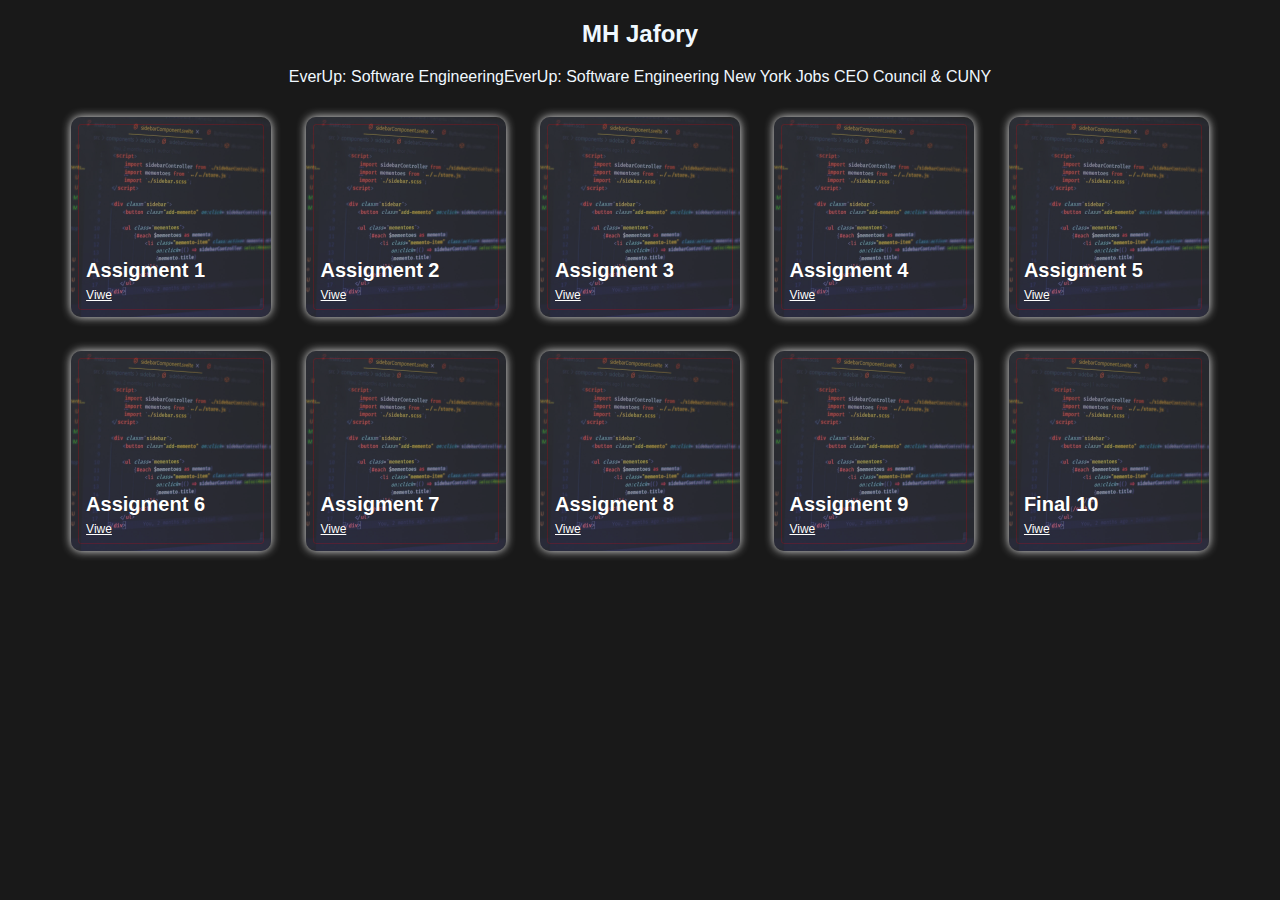
<file: index.html>
<!DOCTYPE html>
<html>

<head>
    <title>Portfolio | Magfur Jafory</title>
    <meta name="viewport" content="width=device-width, initial-scale=1.0">
</head>
<style>
    body {
        padding: 0;
        margin: 0;
        height: 100%;
        background-color: rgba(0, 0, 0, 0.9);
        background-size: cover;
        /*        background-image: linear-gradient(to right top, #051937, #004d7a, #008793, #00bf72, #a8eb12);*/
        /* clip-path: polygon(30% 0%, 70% 0%, 100% 30%, 100% 70%, 70% 100%, 30% 100%, 0% 70%, 0% 30%); */
        font-family: sans-serif
    }


    .top {
        text-align: center;
        color: aliceblue;
    }


    .middle {
        text-align: center;
        width: 100%;
    }

    .card {
        width: 200px;
        height: 200px;
        margin: 15px;
        background-color: #333;
        border-radius: 10px;
        outline: 1px solid rgba(255, 0, 0, 0.5);
        outline-offset: -8px;
        box-shadow: 0px 0px 10px 0px rgba(255, 255, 255, 0.9);
        position: relative;
        display: inline-flex;
        overflow: hidden;
    }

    .card-image {
        position: absolute;
        ;
        inset: 0;
        width: 100%;
        height: 100%;
        object-fit: cover;
        opacity: .6;
        transition: transform .75s;
    }

    .card:hover .card-image {
        transform: scale(1.15);
    }

    .card-title {
        position: absolute;
        color: white;
        left: 15px;
        bottom: 15px;
        font-size: 20px;
        text-shadow: 0 0 1px rgba(0, 0, 0, 0.5);
    }

    .card-link {
        position: absolute;
        color: white;
        left: 15px;
        bottom: 15px;
        font-size: 12px;
        text-shadow: 0 0 1px rgba(0, 0, 0, 0.5);
    }
    
  @media only screen and (max-width: 600px) {
        
    .card {
        width: 280px;
        height: 200px;
        margin: 15px;
        background-color: #333;
        border-radius: 10px;
        outline: 1px solid rgba(255, 0, 0, 0.5);
        outline-offset: -8px;
        box-shadow: 0px 0px 10px 0px rgba(255, 255, 255, 0.9);
        position: relative;
        display: inline-flex;
        overflow: hidden;
    }

    }
</style>

<body>


    <div class="top">
        <h2>MH Jafory</h2>
        <p>EverUp: Software EngineeringEverUp: Software Engineering New York Jobs CEO Council & CUNY</p>
    </div>
    <div class="middle">
        <div class="card">
            <img src="background.jpeg" alt="background_image" class="card-image">
            <h3 class="card-title">Assigment 1</h3>
            <a class="card-link" href="https://mjafory.github.io/semc/Assignment_1/">Viwe</a>
        </div>
        <div class="card">
            <img src="background.jpeg" alt="background_image" class="card-image">
            <h3 class="card-title">Assigment 2</h3>
            <a class="card-link" href="https://mjafory.github.io/semc/Assignment_2/">Viwe</a>
        </div>
        <div class="card">
            <img src="background.jpeg" alt="background_image" class="card-image">
            <h3 class="card-title">Assigment 3</h3>
            <a class="card-link" href="https://mjafory.github.io/semc/Assignment_3/">Viwe</a>
        </div>
        <div class="card">
            <img src="background.jpeg" alt="background_image" class="card-image">
            <h3 class="card-title">Assigment 4</h3>
            <a class="card-link" href="https://mjafory.github.io/semc/Assignment_4/">Viwe</a>
        </div>
        <div class="card">
            <img src="background.jpeg" alt="background_image" class="card-image">
            <h3 class="card-title">Assigment 5</h3>
            <a class="card-link" href="https://mjafory.github.io/semc/Assignment_5/">Viwe</a>
        </div>
        <div class="card">
            <img src="background.jpeg" alt="background_image" class="card-image">
            <h3 class="card-title">Assigment 6</h3>
            <a class="card-link" href="https://mjafory.github.io/semc/Assignment_6/">Viwe</a>
        </div>
        <div class="card">
            <img src="background.jpeg" alt="background_image" class="card-image">
            <h3 class="card-title">Assigment 7</h3>
            <a class="card-link" href="https://mjafory.github.io/semc/Assignment_7/">Viwe</a>
        </div>
        <div class="card">
            <img src="background.jpeg" alt="background_image" class="card-image">
            <h3 class="card-title">Assigment 8</h3>
            <a class="card-link" href="https://raw.githubusercontent.com/mjafory/semc/main/Assignment_8/A8.sql">Viwe</a>
        </div>
        <div class="card">
            <img src="background.jpeg" alt="background_image" class="card-image">
            <h3 class="card-title">Assigment 9</h3>
            <a class="card-link" href="https://raw.githubusercontent.com/mjafory/semc/main/Assignment_9/A9.py">Viwe</a>
        </div>
        <div class="card">
            <img src="background.jpeg" alt="background_image" class="card-image">
            <h3 class="card-title">Final 10</h3>
            <a class="card-link" href="https://mjafory.github.io/semc/Final/">Viwe</a>
        </div>
    </div>
</body>

</html>
</file>
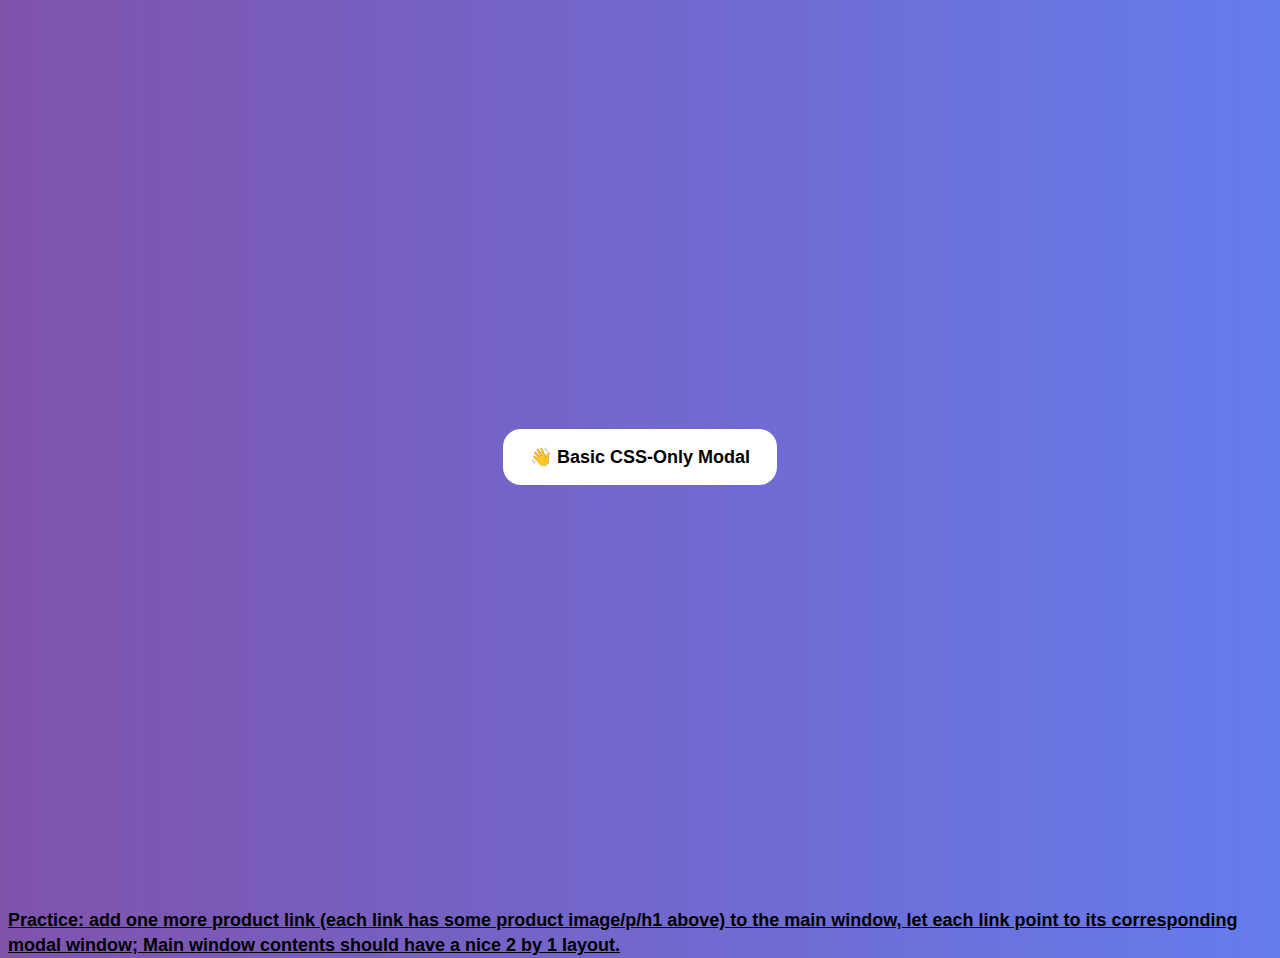
<file: 1_14/index.html>
<!DOCTYPE HTML>
<html lang="en">

<head>
    <meta charset="UTF-8">
    <link rel="stylesheet" href="style.css">
    <title>Modal Window</title>
</head>

<body>

<div class="container">
  <div class="interior">
    <a class="btn" href="#open-modal">👋 Basic CSS-Only Modal</a>
  </div>
</div>
<div id="open-modal" class="modal-window">
  <div>
    <a href="#" title="Close" class="modal-close">Close</a>
    <h1>Voilà!</h1>
    <div>A CSS-only modal based on the :target pseudo-class. Hope you find it helpful.</div>
    <div><small>Check out</small></div>
    <a href="https://aminoeditor.com" target="_blank">👉 Amino: Live CSS Editor for Chrome</div>
    </div>
</div>


    Practice: add one more product link (each link has some product image/p/h1 above) to the main window,

    let each link point to its corresponding modal window;

    Main window contents should have a nice 2 by 1 layout.
</body>

</html>
</file>
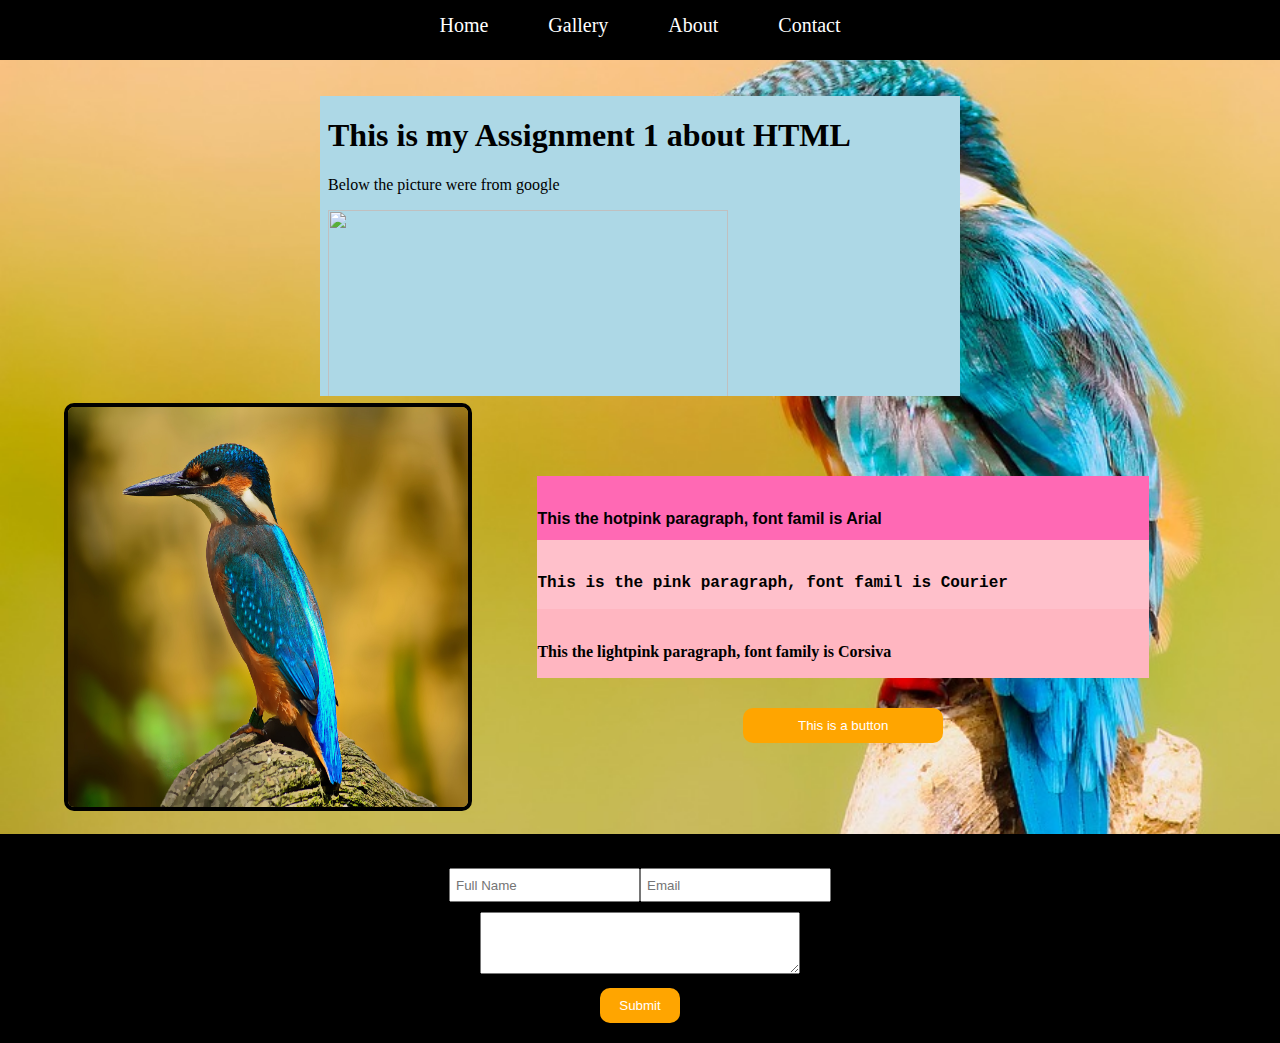
<file: Assigment 2/index.html>
<!DOCTYPE html>

<head>
    <title>Assignment 1</title>
    <style>
        html {
            height: 100%
        }

        body {
            margin: 0;
            padding: 0;
            background-image: url(img/Bird_2.jpeg);
            background-attachment: fixed;
            ackground-position: center;
            background-repeat: no-repeat;
            background-size: cover;
        }

        nav {
            background-color: black;
            height: 60px;
            text-align: center;
        }

        nav ul,
        a {
            justify-content: center;
            align-content: center;
            text-decoration: none;
            display: flex;
            border: none;
            font-size: 20px;
            color: white;
            margin: 0px;
            text-align: center;
            list-style-type: none;
            padding: 30px;
            padding-top: 0px;
            padding-bottom: 20px;
        }

        nav li {

            align-content: center;
            text-decoration: none;
            border: none;
            font-size: 20px;
            padding: 0px;
            color: white;
            margin: 0px;
            text-align: center;
            list-style-type: none;
            padding-top: 14px;
        }

        nav li:hover {
            background-color: orange;
            border-radius: 0px 0px 10px 10px;
        }

        h3 {
            background-color: black;
            padding: 5px;
            color: white;
            width: 120px;
            border-radius: 0px 33px 33px 0px;
        }

        object {
            width: 50%;
            height: 300px;
        }

        img {
            border: solid 4px black;
            border-radius: 10px;
        }

        button {
            background-color: orange;
            color: white;
            text-align: center;
            width: 200px;
            border: none;
            padding: 10px;
            margin-top: 30px;
            border-radius: 10px;
        }

        input,
        textarea {
            padding: 5px;
            color: black;
            height: 20px;
        }

        textarea {
            margin: 10px;
            width: 308px;
            height: 50px;
        }

        footer {
            background-color: black;
            padding-bottom: 20px;
            width: 100%;
        }
    </style>
</head>

<body>

    <nav>
        <ul>
            <li><a href="index.html">Home</a></li>
            <li><a href="#">Gallery</a></li>
            <li><a href="#">About</a></li>
            <li><a href="#">Contact</a></li>
        </ul>
    </nav>
    <br>
    <br>
    <center>
        <!--    Assigment 1-->

        <object data="Assigment/index.html"></object>

    </center>
    <table border="0" width="90%">
        <tr>
            <th align="center"> <img src="img/bird_1.jpeg" width="400px" height="400px"></th>
            <th align="left">
                <div style="background-color: hotpink;font-family: arial;height: 30px;padding-top: 34px;"> This the hotpink paragraph, font famil is Arial</div>
                <div style="background-color: pink;font-family: Courier;height: 35px;padding-top: 34px;">
                    This is the pink paragraph, font famil is Courier</div>
                <div style="background-color: lightpink;font-family: Corsiva;height: 35px;padding-top: 34px;">
                    This the lightpink paragraph, font family is Corsiva</div>
                <center>
                    <button>This is a button</button>
                </center>
            </th>
        </tr>
    </table>
    <footer>
        <center>
            <p>Study form including button, input and textarea elements</p>
            <form>
                <input placeholder="Full Name"><input placeholder="Email">
                <br>
                <textarea placeholder="Message">
            </textarea><br>
                <button style="padding: 10px;
            margin-top:0px;text-align: center; width: 80px;"> Submit</button>
            </form>
        </center>

    </footer>

</body>

</html>
</file>
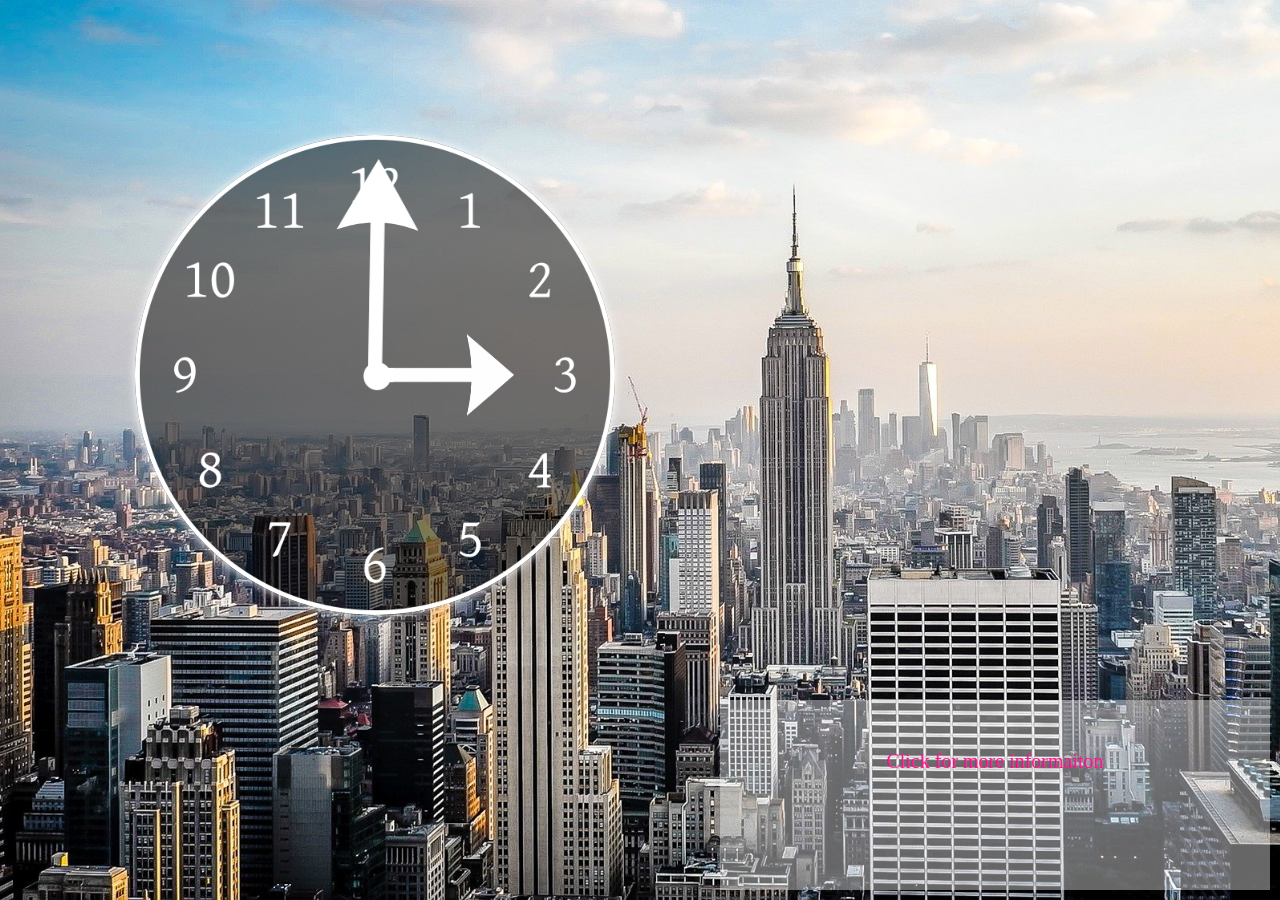
<file: Assigment 3/index.html>
<!DOCTYPE html>
<html lang="en">

<head>
    <meta charset="UTF-8">
    <title>Asssignment 3 | Magfur Jafory</title>
    <meta name="viewport" content="width=device-width, initial-scale=1.0">
    <link rel="stylesheet" href="style.css">
</head>

<body>

        <div class="clock">
            <div class="hours-arrow">
                <div><img class="hour" src="img/hourshand.png"> </div>
            </div>
            <div class="minute-arrow">
                <div><img class="minute" src="img/minitun%20hands.png"></div>
            </div>
        </div>
        <div class="box">
          <a href="https://www.google.com/"> Click for more informaiton</a>
<!--            <p>Magfur Jafory</p>-->
        </div>

</body>

</html>
</file>
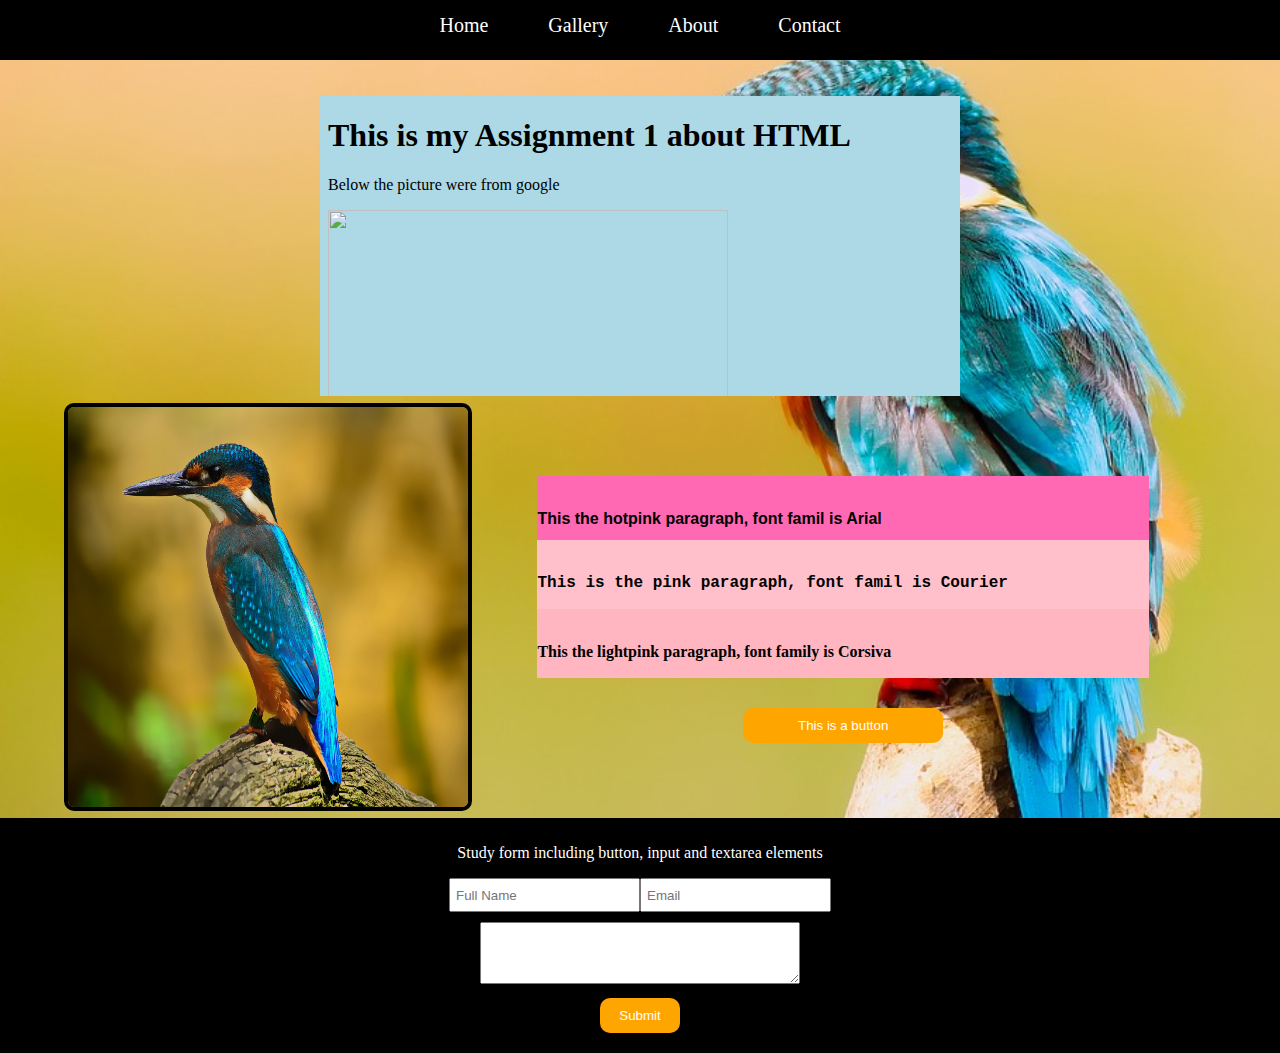
<file: Assigment_2/index.html>
<!DOCTYPE html>

<head>
    <title>Assignment 1</title>
    <style>
        html {
            height: 100%
        }

        body {
            margin: 0;
            padding: 0;
            background-image: url(img/Bird_2.jpeg);
            background-attachment: fixed;
            ackground-position: center;
            background-repeat: no-repeat;
            background-size: cover;
        }

        nav {
            background-color: black;
            height: 60px;
            text-align: center;
        }

        nav ul,
        a {
            justify-content: center;
            align-content: center;
            text-decoration: none;
            display: flex;
            border: none;
            font-size: 20px;
            color: white;
            margin: 0px;
            text-align: center;
            list-style-type: none;
            padding: 30px;
            padding-top: 0px;
            padding-bottom: 20px;
        }

        nav li {

            align-content: center;
            text-decoration: none;
            border: none;
            font-size: 20px;
            padding: 0px;
            color: white;
            margin: 0px;
            text-align: center;
            list-style-type: none;
            padding-top: 14px;
        }

        nav li:hover {
            background-color: orange;
            border-radius: 0px 0px 10px 10px;
        }

        h3 {
            background-color: black;
            padding: 5px;
            color: white;
            width: 120px;
            border-radius: 0px 33px 33px 0px;
        }

        object {
            width: 50%;
            height: 300px;
        }

        img {
            border: solid 4px black;
            border-radius: 10px;
        }

        button {
            background-color: orange;
            color: white;
            text-align: center;
            width: 200px;
            border: none;
            padding: 10px;
            margin-top: 30px;
            border-radius: 10px;
        }

        input,
        textarea {
            padding: 5px;
            color: black;
            height: 20px;
        }

        textarea {
            margin: 10px;
            width: 308px;
            height: 50px;
        }

        footer {
            background-color: black;
            padding-bottom: 20px;
            width: 100%;
            color: white;
            padding-top: 10px;
        }
    </style>
</head>

<body>

    <nav>
        <ul>
            <li><a href="index.html">Home</a></li>
            <li><a href="#">Gallery</a></li>
            <li><a href="#">About</a></li>
            <li><a href="#">Contact</a></li>
        </ul>
    </nav>
    <br>
    <br>
    <center>
        <!--    Assigment 1-->

        <object data="Assigment/index.html"></object>

    </center>
    <table border="0" width="90%">
        <tr>
            <th align="center"> <img src="img/bird_1.jpeg" width="400px" height="400px"></th>
            <th align="left">
                <div style="background-color: hotpink;font-family: arial;height: 30px;padding-top: 34px;"> This the hotpink paragraph, font famil is Arial</div>
                <div style="background-color: pink;font-family: Courier;height: 35px;padding-top: 34px;">
                    This is the pink paragraph, font famil is Courier</div>
                <div style="background-color: lightpink;font-family: Corsiva;height: 35px;padding-top: 34px;">
                    This the lightpink paragraph, font family is Corsiva</div>
                <center>
                    <button>This is a button</button>
                </center>
            </th>
        </tr>
    </table>
    <footer>
        <center>
            <p>Study form including button, input and textarea elements</p>
            <form>
                <input placeholder="Full Name"><input placeholder="Email">
                <br>
                <textarea placeholder="Message">
            </textarea><br>
                <button style="padding: 10px;
            margin-top:0px;text-align: center; width: 80px;"> Submit</button>
            </form>
        </center>

    </footer>

</body>

</html>
</file>
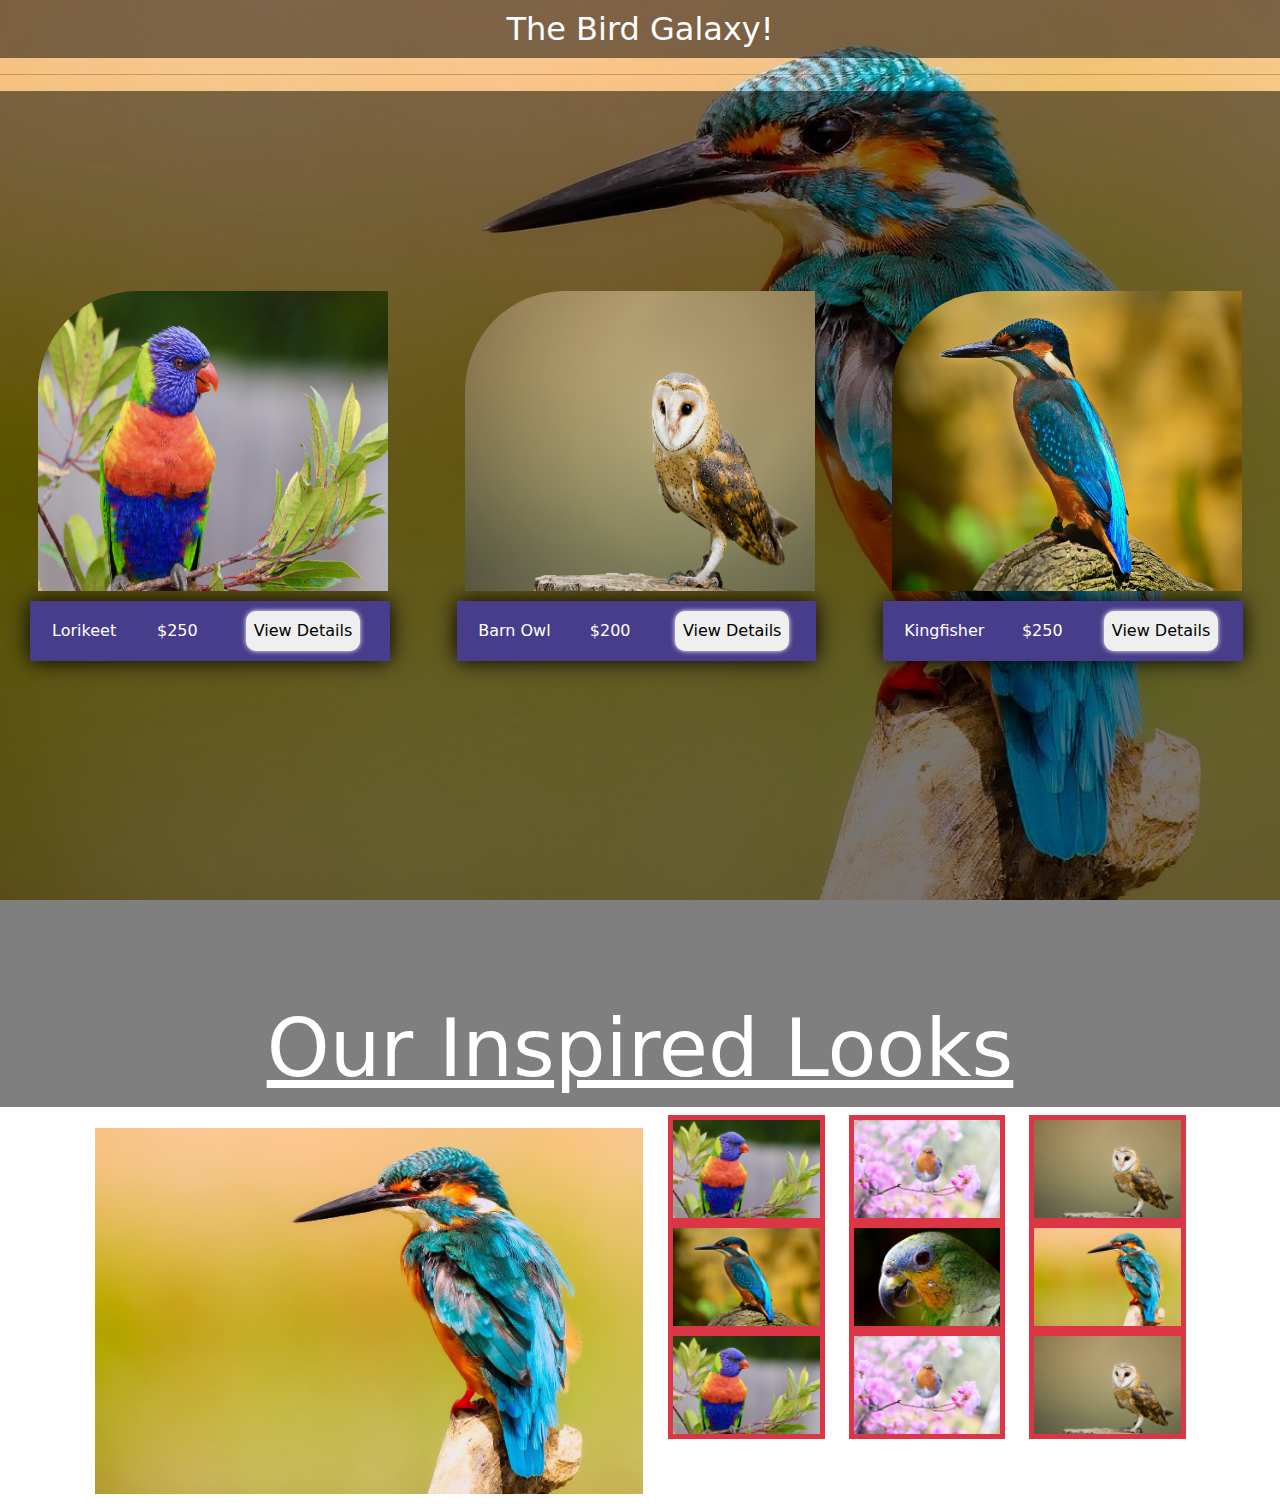
<file: Assignment_4/index.html>
<!DOCTYPE html>
<html>

<head>
    <title>Assignment 4</title>
    <meta name="viewport" content="width=device-width, initial-scale=1.0">
    <!-- Apply CSS modal windpw and Bootstrap to create one page as below -->
    <link href="css/bootstrap.css" rel="stylesheet" media="screen">
    <link rel="stylesheet" href="style.css">


</head>


<body>

    <h1>The Bird Galaxy!</h1>
    <hr>
    <div class="groupbox">
        <div class="box1">
            <img src="images/bird_1_Lorikeet%20.jpeg">
            <table>
                <td>Lorikeet</td>
                <td>$250</td>
                <td> <a href="#add_cart_1"><button class="add_cart">View Details</button></a></td>
            </table>
        </div>

        <div class="box1">
            <img src="images/bird_3_Barn%20Owl%20.jpeg">
            <table>
                <td>Barn Owl</td>
                <td>$200</td>
                <td> <a href="#add_cart_2"><button class="add_cart">View Details</button></a></td>
            </table>
        </div>
        <div class="box1">
            <img src="images/bird_4_Kingfisher.jpeg">
            <table>
                <td>Kingfisher</td>
                <td>$250</td>
                <td> <a href="#add_cart_3"><button class="add_cart">View Details</button></a></td>
            </table>
        </div>

    </div>
    <div class="activate" id="add_cart_1">
        <div class="modal-content">
            <div class="modal-header">
                <h2>Lorikeet</h2>
                <span > <a href="#" class="close">&times;</a></span><br>
                
            </div>
            <div class="modal-body">
                <img src="images/bird_1_Lorikeet%20.jpeg">
                <p>Price: $300</p>
            </div>
            <div class="modal-footer">
                <h3><button class="add_cart">Add Cart</button></h3>
            </div>
        </div>

    </div>

    <div class="activate" id="add_cart_2">
        <div class="modal-content">
            <div class="modal-header">
                <h2>Barn Owl</h2>
                <span > <a href="#" class="close">&times;</a></span><br>
                
            </div>
            <div class="modal-body">
                <img src="images/bird_3_Barn%20Owl%20.jpeg">
                <p>Price: $200</p>
            </div>
            <div class="modal-footer">
                <h3><button class="add_cart">Add Cart</button></h3>
            </div>
        </div>
    </div>

    <div class="activate" id="add_cart_3">
            <div class="modal-content">
            <div class="modal-header">
                <h2>Kingfisher</h2>
                <span > <a href="#" class="close">&times;</a></span><br>
                
            </div>
            <div class="modal-body">
                <img src="images/bird_4_Kingfisher.jpeg">
                <p>Price: $250</p>
            </div>
            <div class="modal-footer">
                <h3><button class="add_cart">Add Cart</button></h3>
            </div>
        </div>
    </div>




    <h1 class="display-1 text text-center text-decoration-underline text-break"> Our Inspired Looks </h1>


    <div class="container">

        <div class="">
            <div>
                <img width=50% height=30% class="figure-img img-fluid float-md-start m-2 border border-white border-5" src="images/bird_1.jpeg">
            </div>
            <div class="row">

                <div class="col-md-4">
                    <img class="img-fluid border border-danger border-5 " src="images/bird_1_Lorikeet%20.jpeg">
                </div>
                <div class="col-md-4">
                    <img class="img-fluid border border-danger border-5" src="images/bird_2.jpeg">
                </div>
                <div class="col-md-4">
                    <img class="img-fluid border border-danger border-5" src="images/bird_3_Barn%20Owl%20.jpeg">
                </div>


                <div class="col-md-4">
                    <img class="img-fluid border border-danger border-5" src="images/bird_4_Kingfisher.jpeg">
                </div>
                <div class="col-md-4">
                    <img class="img-fluid border border-danger border-5" src="images/bird_5_Parrot.jpeg">
                </div>
                <div class="col-md-4">
                    <img class="img-fluid border border-danger border-5" src="images/bird_1.jpeg">
                </div>

                <div class="col-md-4">
                    <img class="img-fluid border border-danger border-5" src="images/bird_1_Lorikeet%20.jpeg">
                </div>
                <div class="col-md-4">
                    <img class="img-fluid border border-danger border-5" src="images/bird_2.jpeg">
                </div>
                <div class="col-md-4">
                    <img class="img-fluid border border-danger border-5" src="images/bird_3_Barn%20Owl%20.jpeg">
                </div>
            </div>
        </div>

    </div>
</body>

</html>
</file>
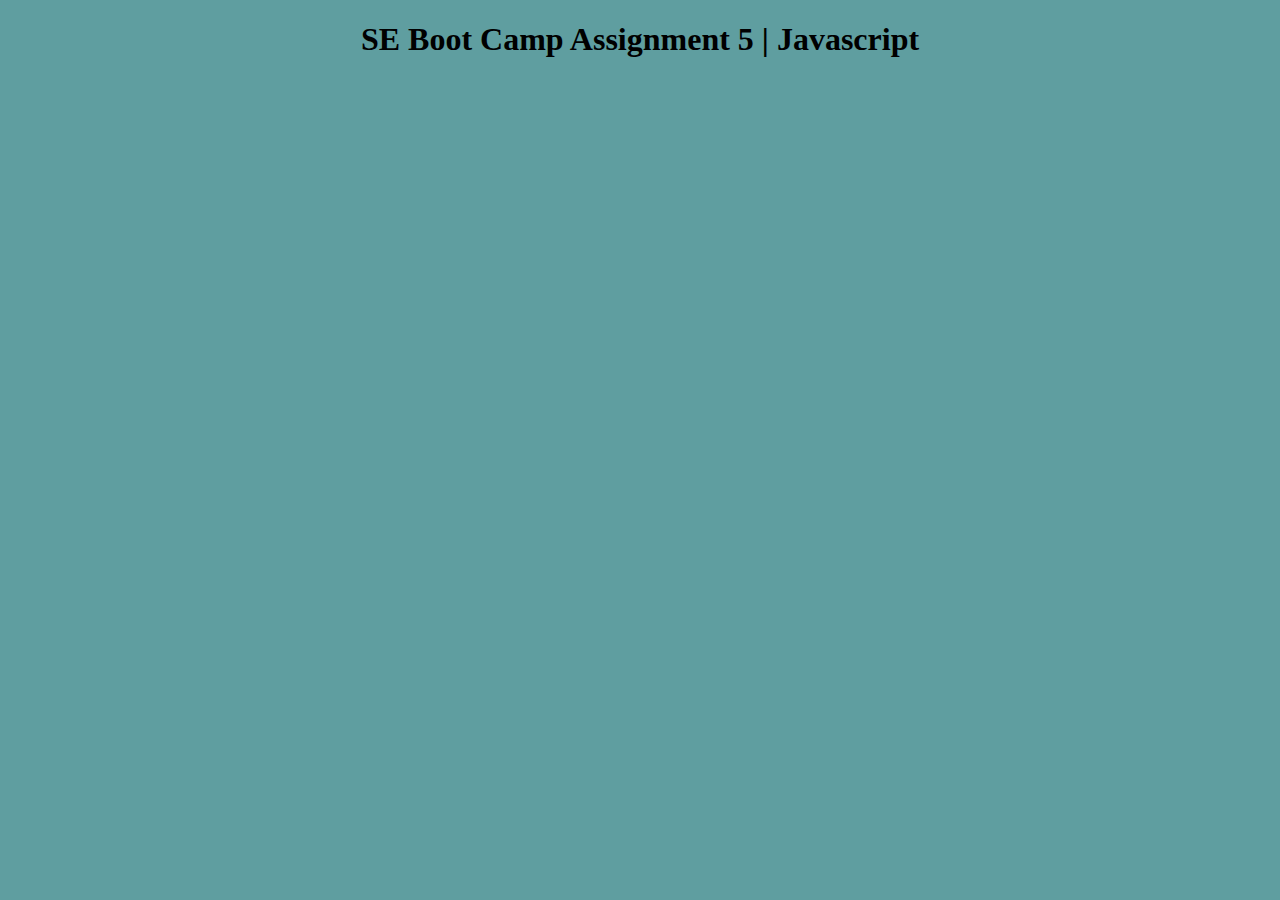
<file: Assignment_5/index.html>
<!DOCTYPE html>
<html lang="en">
<head>
    <meta charset="UTF-8">
    <title>Title</title>
    <style>
    
        body {
            margin: 0;
            padding: 0;
            background-color: cadetblue;
        }
        
        h1 {
            justify-content: center;
            text-align: center;
        }
    
    </style>
</head>
<body>
        <h1>SE Boot Camp Assignment 5 | Javascript </h1>

        <script src = "js.js"></script>
</body>
</html>
</file>
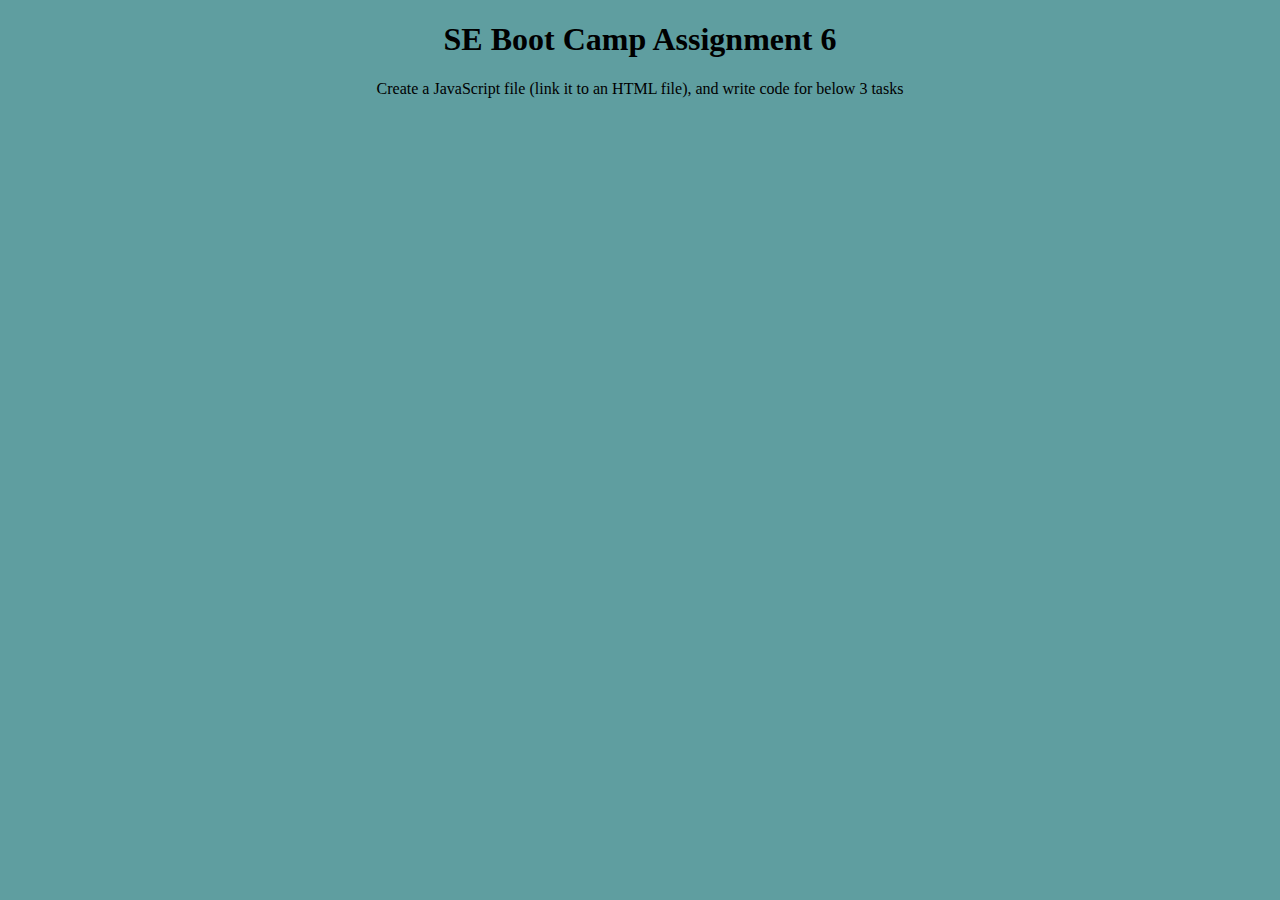
<file: Assignment_6/index.html>
<!DOCTYPE html>
<html lang="en">
<head>
    <meta charset="UTF-8">
    <title>Title</title>
        <style>
    
        body {
            margin: 0;
            padding: 0;
            background-color: cadetblue;
             text-align: center;
        }
    
    </style>
</head>
<body>

<h1>SE Boot Camp Assignment 6</h1>
<p>
Create a JavaScript file (link it to an HTML file), and write code for below 3 tasks</p>


<script src = "js.js"></script>
</body>
</html>
</file>
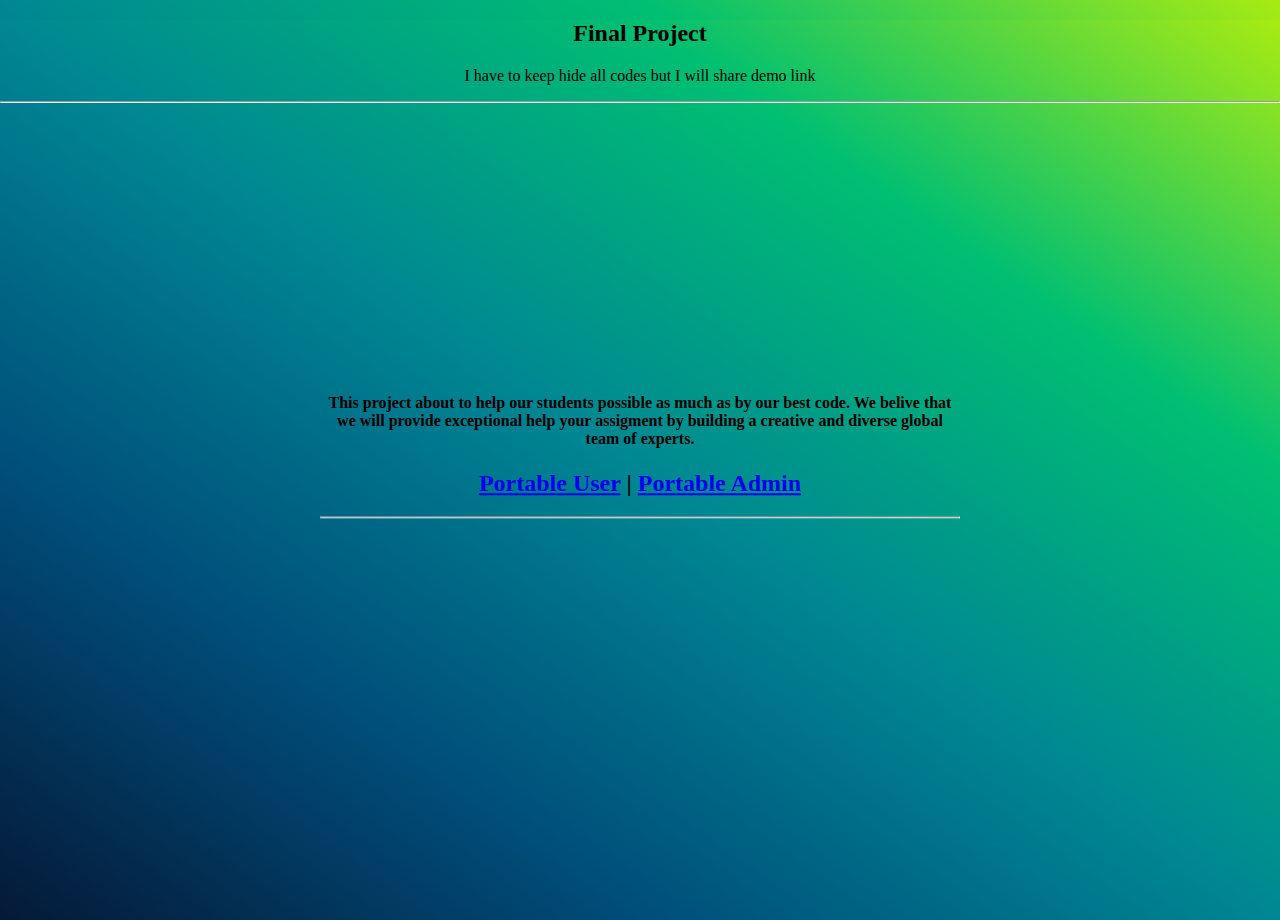
<file: Final/index.html>
<!DOCTYPE html>
<html>
    <head>
    <title>Portfolio | Magfur Jafory</title>
    <meta name="viewport" content="width=device-width, initial-scale=1.0">
    </head>
<style>
    body,
    html {
        padding: 0px;
        margin: 0;
        height: 100vh;
        background-image: linear-gradient(to right top, #051937, #004d7a, #008793, #00bf72, #a8eb12);
        <!-- clip-path: polygon(30% 0%, 70% 0%, 100% 30%, 100% 70%, 70% 100%, 30% 100%, 0% 70%, 0% 30%); -->
        font-family: sans-serif
    }


    .top {
        text-align: center;
    }


    .middle {
        position: absolute;
        top: 50%;
        left: 50%;
        transform: translate(-50%, -50%);
        text-align: center;
    }


</style>

<body>


    <div class="top">
        <h2>Final Project</h2>
        <p>I have to keep hide all codes but I will share demo link</p>
        <hr>
    </div>
    <div class="middle">
        <h4> This project about to help our students possible as much as by our best code. We belive that we will provide exceptional help your assigment by building a creative and diverse global team of experts.</h4>
        </h4>
        <h2><a href="http://edchat.riceandspiceny.com/"> Portable User</a> | <a href="http://edchat.riceandspiceny.com/admin/">Portable Admin</a></h2>
        <hr>
    </div>

</body>

</html>
</file>
<file: 1_14/style.css>
.modal-window {
	 position: fixed;
	 background-color: rgba(255, 255, 255, 0.25);
	 top: 0;
	 right: 0;
	 bottom: 0;
	 left: 0;
	 z-index: 999;
	 visibility: hidden;
	 opacity: 0;
	 pointer-events: none;
	 transition: all 0.3s;
}
 .modal-window:target {
	 visibility: visible;
	 opacity: 1;
	 pointer-events: auto;
}
 .modal-window > div {
	 width: 400px;
	 position: absolute;
	 top: 50%;
	 left: 50%;
	 transform: translate(-50%, -50%);
	 padding: 2em;
	 background: white;
}
 .modal-window header {
	 font-weight: bold;
}
 .modal-window h1 {
	 font-size: 150%;
	 margin: 0 0 15px;
}
 .modal-close {
	 color: #aaa;
	 line-height: 50px;
	 font-size: 80%;
	 position: absolute;
	 right: 0;
	 text-align: center;
	 top: 0;
	 width: 70px;
	 text-decoration: none;
}
 .modal-close:hover {
	 color: black;
}
/* Demo Styles */
 html, body {
	 height: 100%;
}
 html {
	 font-size: 18px;
	 line-height: 1.4;
}
 body {
	 font-family: apple-system, BlinkMacSystemFont, "Segoe UI", Roboto, Oxygen-Sans, Ubuntu, Cantarell, "Helvetica Neue", sans-serif;
	 font-weight: 600;
	 background-image: linear-gradient(to right, #7f53ac 0, #657ced 100%);
	 color: black;
}
 a {
	 color: inherit;
}
 .container {
	 display: grid;
	 justify-content: center;
	 align-items: center;
	 height: 100vh;
}
 .modal-window > div {
	 border-radius: 1rem;
}
 .modal-window div:not(:last-of-type) {
	 margin-bottom: 15px;
}
 small {
	 color: lightgray;
}
 .btn {
	 background-color: white;
	 padding: 1em 1.5em;
	 border-radius: 1rem;
	 text-decoration: none;
}
 .btn i {
	 padding-right: 0.3em;
}
</file>
<file: Assigment 3/style.css>
body {

    height: 100%;
    min-height: 100%;
    margin: 0;
    padding: 0;
    background-image: url(./img/nyc-g49c185e85_1920.jpg);
    width: 100%;
    background-attachment: fixed;
    ackground-position: center;
    background-repeat: no-repeat;
    background-size: cover;
}

.clock {
    border-radius: 100%;
    background: url(./img/clockimage.png), no-repeat center;
    background-color: rgb(0, 0, 0, 0.5);
    background-size: 100%;
    left: 15vh;
    top: 15vh;
    position: absolute;
    height: 30em;
    width: 30em;
    box-shadow: 0px 0px 10px 0px white;
    z-index: 1000;
}

.hours-arrow,
.minute-arrow {
    position: absolute;
    top: 0;
    right: 0;
    bottom: 0;
    left: 0;
    z-index: -1;
}

.hour {
    height: 30%;
    left: 49%;
    position: absolute;
    top: 35%;
    transform-origin: left center;
    width: 30%;
    z-index: -1;
}

.minute {
    height: 30%;
    left: 50%;
    position: absolute;
    top: 35%;
    transform-origin: left center;
    width: 45%;
    transform: rotate(-89deg);
}

.minute-arrow {
    animation: minute-arrow 10s infinite linear;

}

.hours-arrow {
    animation: hours-arrow 10s infinite linear;
}


@keyframes minute-arrow {
    100% {
        transform: rotate(360deg);
    }
}

@keyframes hours-arrow {
    100% {
        transform: rotate(30deg);
    }
}


.box {
    position: absolute;
    background-color: rgb(255, 255, 255, 0.4);
    right: 10px;
    bottom: 10px;
    height: 10vh;
    width: 50vh;
    color: brown;
    padding: 50px;
    text-align: center;
}

.box a {
    color: deeppink;
    text-decoration: none;
    font-size: 20px;
}


@media screen and (max-width: 900px) {


    .clock {
        border-radius: 100%;
        background: url(./img/clockimage.png), no-repeat center;
        background-color: rgb(0, 0, 0, 0.5);
        background-size: 100%;
        left: 16%;
        top: 13%;
        position: absolute;
        height: 20em;
        width: 20em;
        box-shadow: 0px 0px 10px 0px white;
        z-index: 1000;
    }

    .box {
        position: fixed;
        background-color: rgb(255, 255, 255, 0.4);
        right: 0vh;
        bottom: 10px;
        height: 20vh;
        width: 100%;
        padding: 30px;
        text-align: center;
    }
}
</file>
<file: Assignment_4/style.css>
@import url('https://fonts.googleapis.com/css2?family=PT+Sans+Caption&family=Righteous&display=swap');



html {
    font-family: 'PT Sans Caption', sans-serif;
    box-sizing: border-box;
}

body {
    margin: 0;
    padding: 0;
    background-image: url(images/bird_1.jpeg);

    background-attachment: fixed;
    ackground-position: center;
    background-repeat: no-repeat;
    background-size: cover;

}


h1 {
    text-align: center;
    font-size: 2em;
    color: white;
    padding: 10px;
    background-color: rgb(0,0,0,0.5);
}

/*
h2 {
    text-align: center;
    font-size: 2em;
    color: white;
}
*/

.button {
    color: black;
    width: 200px;
    height: 200px;
    background-color: white;
    border: 2px orange solid;
    text-decoration: none;
    padding: 2px;
}

.groupbox {
/*
    display: flex;
    justify-content: space-evenly;
*/
    min-height: 100vh;
    background-color: rgb(0,0,0,0.5);
display: flex;
  flex-wrap: wrap;
  text-align: center;
}




.box1{
  position: relative;
    top: 20vh;
  padding: 10px;
  margin: 10px;
  flex: 30%;
}

.box1:hover {
/*    filter: drop-shadow(0 0 0.75rem crimson);*/
}


.box2 {
/*
    background-color: rgba(0, 0, 0, 0.6);
    border: 2px solid #660708;
    width: 30%;
    height: 50%;
    margin-top: 5em;
    transition: filter 1s;
*/
}

.box2:hover {
/*    filter: drop-shadow(0 0 0.75rem crimson);*/
}

.box1 img {
    width: 350px;
    height: 300px;
    border-radius: 100px 0px 0px 0px;
/*    margin: 20%;*/
/*
    padding-left: 4%;
    padding-right: 4%;
*/
}

.box2 img {
    width: 350px;
    height: 300px;
/*    margin: 20%;*/
/*
    padding-left: 4%;
    padding-right: 4%;
*/
}


.md1Body {
    background-color: white;
    margin: 10px;
}

.groupbox p {
    margin-top: 5em;
    text-align: center;
    color: white;
}



.activate {
  display: none; /* Hidden by default */
  position: fixed; /* Stay in place */
  z-index: 1; /* Sit on top */
  left: 0;
  top: 0;
  width: 100%; /* Full width */
  height: 100%; /* Full height */
  overflow: auto; /* Enable scroll if needed */
  background-color: rgb(0,0,0); /* Fallback color */
  background-color: rgba(0,0,0,0.4); /* Black w/ opacity */
  -webkit-animation-name: fadeIn; /* Fade in the background */
  -webkit-animation-duration: 0.4s;
  animation-name: fadeIn;
  animation-duration: 0.4s
}

.activate:target {
    display: block;
    pointer-events: auto;
}



.mtopbox {
    background-color: crimson;
}

.mfooter {
    width: auto;
    height: auto;
}

.buy {
    background-color: crimson;
    /* Green */
    border: 4px solid white;
    color: white;
    padding: 10px 20px;
    width: 40%;
    height: 10%;
    border-radius: 4em;
    text-align: center;
    font-size: 2em;
    margin: auto;
}

.imagecenter {
    display: flex;
    justify-content: center;
}

.imagecenter img {
    width: 20%;
    border: 2px solid black;
}

.modal-header a {
    text-decoration: none;
    color: white;
}

.groupbox p,
.activate p {
    font-size: 2em;

}

.red {
    color: crimson;
    font-size: 3em;
}

table{
    padding: 10px;
    margin: 10px;
    width: 93%;
    box-shadow: 0px 0px 22px 0px black;
}

table .add_cart {
     border: none;
     box-shadow: 0px 0px 5px 0px white;
    border-radius: 10px;
    padding: 8px;
}

table td {
    background-color: darkslateblue;
    padding: 10px;
    width: auto;
    color: white;
    
}

/* Modal Content */
.modal-content {
  background-color: #fefefe;
  margin: auto;
  padding: 20px;
  border: 1px solid #888;
  width: 50%;
  position: relative;
  top: 10vh;
}

/* The Close Button */
.close {
  color: white;
  float: right;
  font-size: 28px;
  font-weight: bold;
  position: absolute;
  right: 5vh;
  top: 20px;
}

.close:hover,
.close:focus {
  color: #000;
  text-decoration: none;
  cursor: pointer;
}

.modal-header {
  padding: 2px 16px;
  background-color: #5cb85c;
  color: white;
}

.modal-body {padding: 2px 16px;}
.modal-body p {
    text-align: center;
}

.modal-body img {
    width: 100%;
}

.modal-footer {
  padding: 2px 16px;
  background-color: #5cb85c;
  color: white;
}

/* Add Animation */
@-webkit-keyframes slideIn {
  from {bottom: -300px; opacity: 0} 
  to {bottom: 0; opacity: 1}
}

@keyframes slideIn {
  from {bottom: -300px; opacity: 0}
  to {bottom: 0; opacity: 1}
}

@-webkit-keyframes fadeIn {
  from {opacity: 0} 
  to {opacity: 1}
}

@keyframes fadeIn {
  from {opacity: 0} 
  to {opacity: 1}
}

@media (max-width: 800px) {
  .box1 {
    position: relative;
    top: 5vh;
    flex: 100%;
  }
}
</file>
